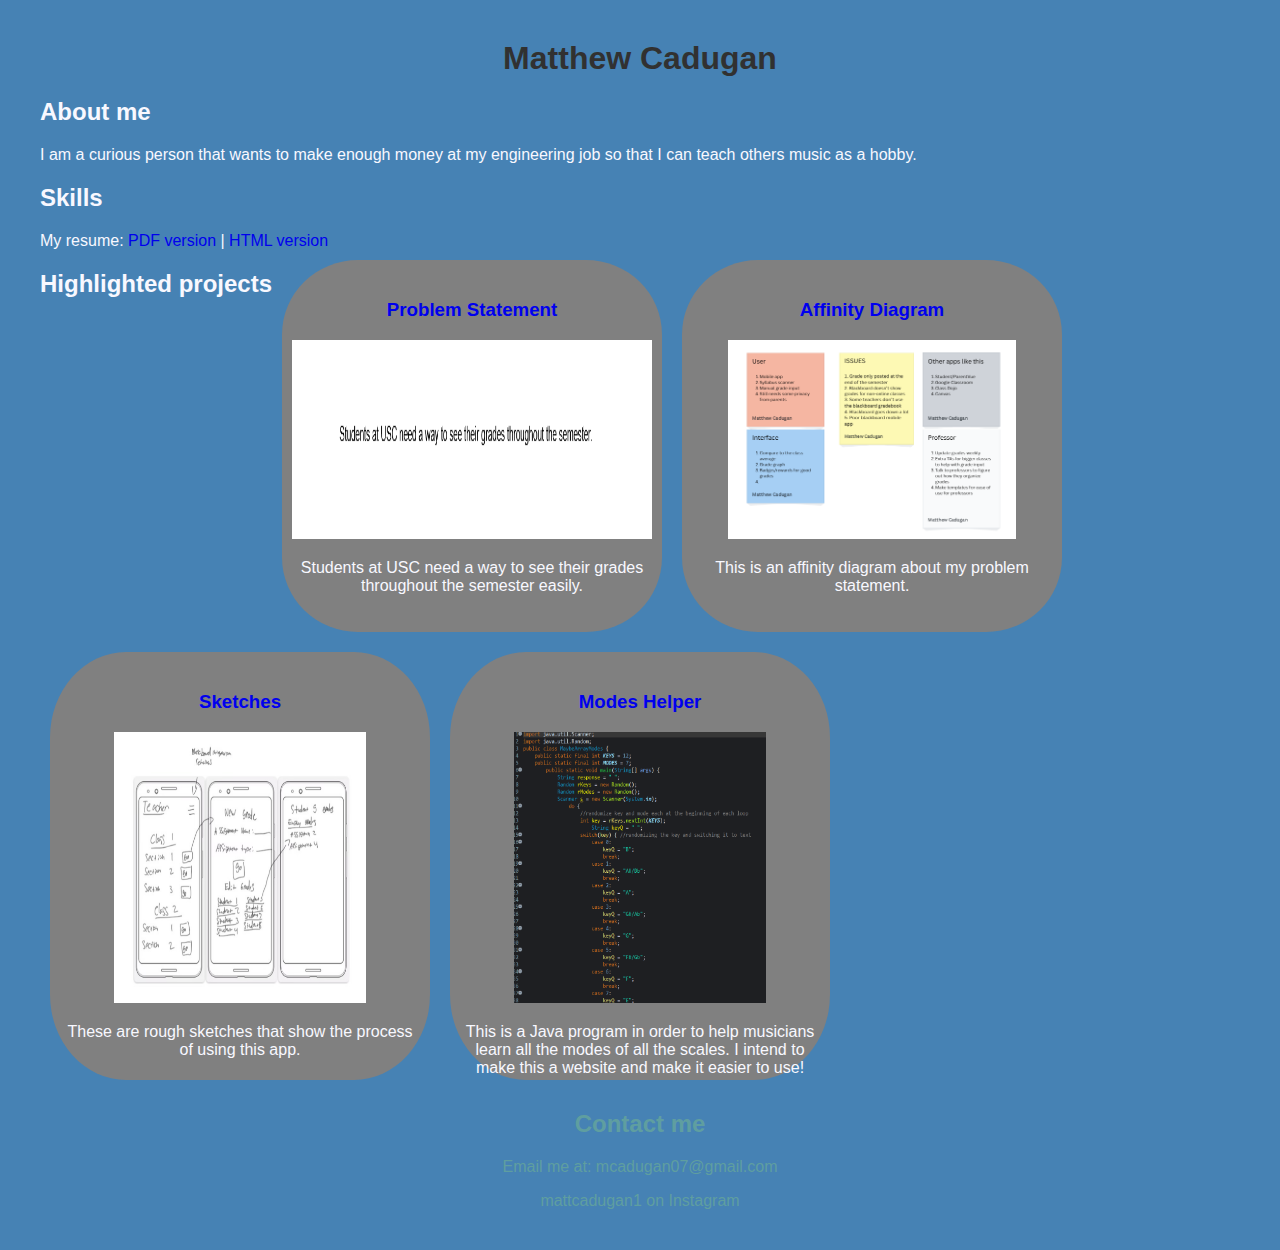
<file: index.html>
<!DOCTYPE html>
<html>
    <head>
        <title>CSCE 190: Matthew Cadugan</title>
        <link rel="stylesheet" href="styles.css">
    </head>
    <body>
        <h1>Matthew Cadugan</h1>
        <div class="about">
            <h2>About me</h2>
            <p>I am a curious person that wants to make enough money at my engineering job so that I can teach others music as a hobby.</p>
        </div>
        <div class="skills">
            <h2>Skills</h2>
            <span>
                My resume: <a href="files/Resume final-1.pdf">PDF version</a>
                | <a href="resume.html">HTML version</a>
            </span>
        </div>
        <div class="projects">
            <h2>Highlighted projects</h2>
                <section class="project">
                <a href="files/Problem Statement-1.pdf"><h3>Problem Statement</h3></a>
                <a href="files/Problem Statement-1.pdf"><img height="60%" width="100%" src="images/problem statement.png"></a>
                <p>Students at USC need a way to see their grades throughout the semester easily.</p>
            </section>
            <section class="project">
                <a href="files/Affinity Diagram.pdf"><h3>Affinity Diagram</h3></a>
                <a href="files/Affinity Diagram.pdf"><img height="60%" width="80%" src="images/Affinity Diagram.png"></a>
                <p>This is an affinity diagram about my problem statement.</p>
            </section>
                <section class="project">
                <a href="files/Sketches.pdf"><h3>Sketches</h3></a>
                <a href="files/Sketches.pdf"><img height = 70% width = 70% src="images/Sketches.png"></a>
                <p>These are rough sketches that show the process of using this app.</p>
                </section>
            <section class ="project">
                <a href="https://github.com/mcadugan/modes-helper"><h3>Modes Helper</h3></a>
                <a href="https://github.com/mcadugan/modes-helper"><img height = 70% width = 70% src= "images/modes.png"></a>
                <p>This is a Java program in order to help musicians learn all the modes of all the scales. I intend to make this a website and make it easier to use!</p>
            </section>

        </div>
        <div class="contact">
            <h2>Contact me</h2>
                <p>Email me at: mcadugan07@gmail.com</p>
                <p>mattcadugan1 on Instagram</p>
        </div>
    </body>
</html>
</file>
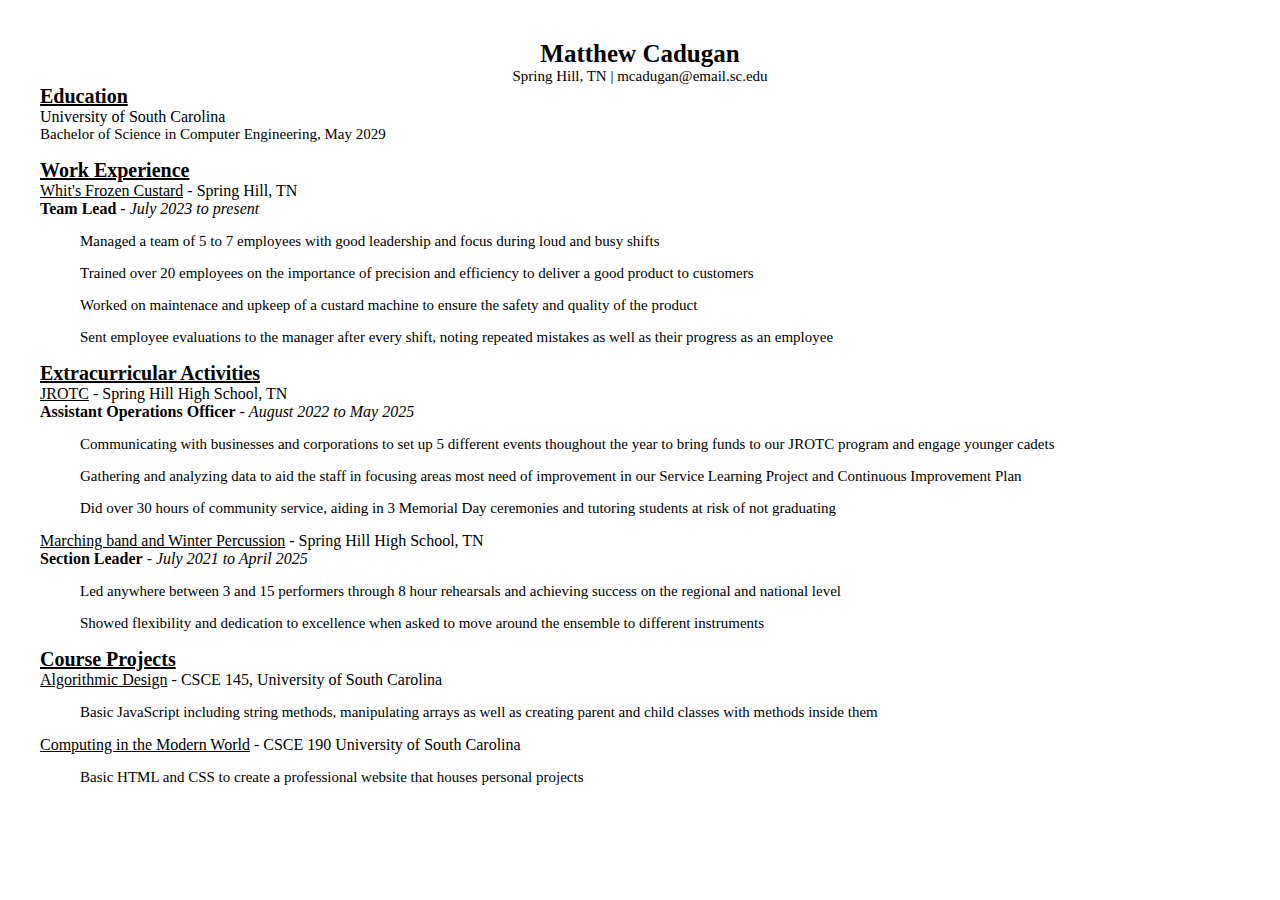
<file: resume.html>
<!DOCTYPE html>
<html>
    <head>
      <title>Matthew Cadugan : Resume</title>
        <link rel="stylesheet" href="rStyles.css">
    </head>
    <body>
        <div class ="name">Matthew Cadugan</div>
        <div class ="info">Spring Hill, TN | mcadugan@email.sc.edu</div>
       
        <div class="header">Education</div>
            <div class="subheader">University of South Carolina</div>
            <div class ="list">Bachelor of Science in Computer Engineering, May 2029</div>
        <p> </p>
        <div class ="header">Work Experience</div>
            <div class ="subheader"><u>Whit's Frozen Custard</u> - Spring Hill, TN</div>
                <div class ="position"><b>Team Lead</b> - <i>July 2023 to present</i></div>
                    <div class ="list">
                        <ul>Managed a team of 5 to 7 employees with good leadership and focus during loud and busy shifts</ul>
                        <ul>Trained over 20 employees on the importance of precision and efficiency to deliver a good product to customers</ul>
                        <ul>Worked on maintenace and upkeep of a custard machine to ensure the safety and quality of the product</ul>
                        <ul>Sent employee evaluations to the manager after every shift, noting repeated mistakes as well as their progress as an employee</ul>
        </div>
        <p> </p>
        <div class ="header">Extracurricular Activities</div>
            <div class ="subheader"><u>JROTC</u> - Spring Hill High School, TN</div>
                <div class ="position"><b>Assistant Operations Officer</b> - <i>August 2022 to May 2025</i></div>
                    <div class ="list">
                        <ul>Communicating with businesses and corporations to set up 5 different events thoughout the year to bring funds to our JROTC program and engage younger cadets</ul>
                        <ul>Gathering and analyzing data to aid the staff in focusing areas most need of improvement in our Service Learning Project and Continuous Improvement Plan</ul>
                        <ul>Did over 30 hours of community service, aiding in 3 Memorial Day ceremonies and tutoring students at risk of not graduating</ul>
                    </div>
            <div class ="subheader"><u>Marching band and Winter Percussion</u> - Spring Hill High School, TN</div>
                <div class ="position"><b>Section Leader</b> - <i>July 2021 to April 2025</i></div>
                    <div class = "list">
                        <ul>Led anywhere between 3 and 15 performers through 8 hour rehearsals and achieving success on the regional and national level</ul>
                        <ul>Showed flexibility and dedication to excellence when asked to move around the ensemble to different instruments</ul>
                    </div>
        <p> </p>
        <div class ="header">Course Projects</div>
            <div class ="subheader"><u>Algorithmic Design</u> - CSCE 145, University of South Carolina</div>
                <div class ="list">
                    <ul>Basic JavaScript including string methods, manipulating arrays as well as creating parent and child classes with methods inside them</ul>
                </div>
            <div class ="subheader"><u>Computing in the Modern World</u> - CSCE 190 University of South Carolina</div>
                <div class ="list">
                    <ul>Basic HTML and CSS to create a professional website that houses personal projects</ul>
                </div>
    </body>
</html>
</file>
<file: styles.css>
body {
    background: steelblue;
    font-family: Arial, Helvetica, sans-serif;
    margin: 40px;
}
h1 {
    color: rgb(49, 49, 49);
    text-align: center;
}
.about{
    color: ghostwhite;
    text-align: left;
}
.skills{
    color: ghostwhite;
    text-align: left;
}
.projects{
    color: ghostwhite;
    text-align: left;
    display:flex; 
    flex-wrap:wrap;
}
    .project {
    width: 30%;
    margin: 10px;
    padding: 20px 10px;
    background: gray;
    background-size:contain;
    border-radius: 20%;
    text-align: center;
    }
a {
    text-decoration: none;
}
.contact{
    color: cadetblue;
    text-align: center;
}
</file>
<file: rStyles.css>
.name{
    text-align: center;
    font-size: 25px;
    font-weight: bold;
}
.info{
    text-align: center;
    font-size: 15px;
}
.header{
    font-size: 20px;
    font-weight: bold;
    text-decoration: underline;
}
.subheader{
    font-size: 16px;
}
.position{
    font-size: 16px;
}
.list{
    font-size: 15px;
}
body{
    margin: 40px;
}
</file>
